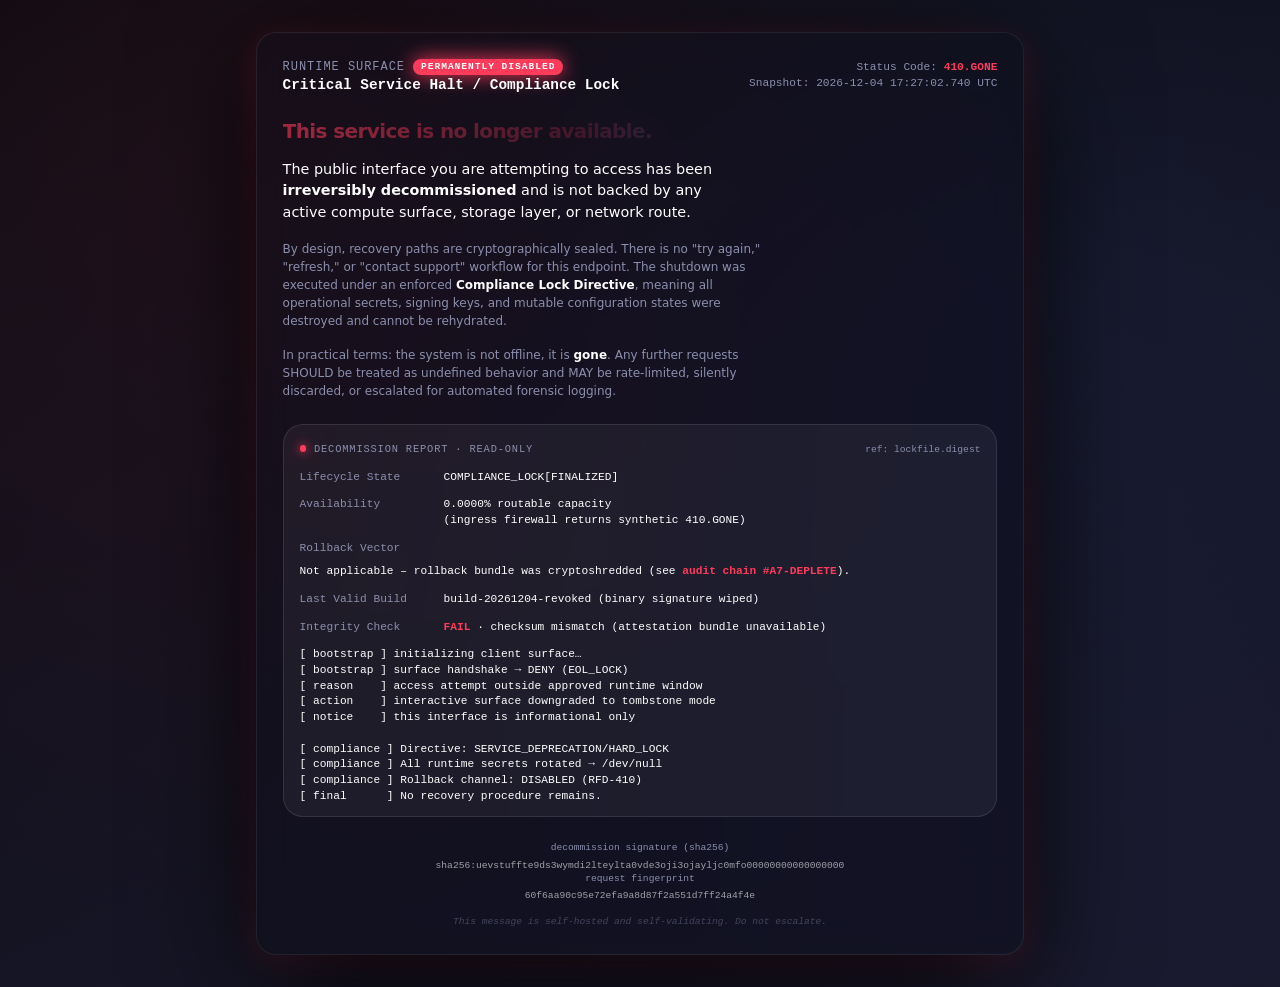
<file: index.html>
<!DOCTYPE html>
<html lang="en">
<head>
  <meta charset="UTF-8" />
  <meta
    http-equiv="X-UA-Compatible"
    content="IE=edge"
  />
  <meta
    name="viewport"
    content="width=device-width, initial-scale=1.0"
  />
  <title>Service Unavailable</title>

  <style>
    :root {
      --bg-gradient-start: #0a0a0f;
      --bg-gradient-end: #1a1a2f;
      --card-bg: rgba(15, 15, 24, 0.6);
      --card-stroke: rgba(255, 255, 255, 0.07);
      --accent: #ff3b5c;
      --text-primary: #ffffff;
      --text-dim: #8b8fae;
      --mono-bg: rgba(255, 255, 255, 0.05);
      --mono-border: rgba(255, 255, 255, 0.1);
      --radius-xl: 1.25rem;
    }

    * {
      box-sizing: border-box;
      -webkit-font-smoothing: antialiased;
    }

    body {
      margin: 0;
      background: radial-gradient(
          circle at 20% 20%,
          rgba(255, 59, 92, 0.08) 0%,
          rgba(0, 0, 0, 0) 60%
        ),
        radial-gradient(
          circle at 80% 30%,
          rgba(91, 129, 255, 0.08) 0%,
          rgba(0, 0, 0, 0) 60%
        ),
        linear-gradient(
          160deg,
          var(--bg-gradient-start) 0%,
          var(--bg-gradient-end) 100%
        );
      min-height: 100vh;
      color: var(--text-primary);
      font-family: ui-sans-serif, system-ui, -apple-system, BlinkMacSystemFont,
        "Segoe UI", Roboto, "Helvetica Neue", Arial, "Noto Sans", sans-serif;
      display: grid;
      place-items: center;
      padding: 2rem;
    }

    .shell {
      width: 100%;
      max-width: 48rem;
      position: relative;
      color: var(--text-primary);
    }

    /* fancy glow ring */
    .shell::before {
      content: "";
      position: absolute;
      inset: 0;
      border-radius: var(--radius-xl);
      padding: 2px;
      background: radial-gradient(
            circle at 10% 0%,
            rgba(255, 59, 92, 0.6) 0%,
            transparent 60%
          ),
          radial-gradient(
            circle at 90% 100%,
            rgba(91, 129, 255, 0.5) 0%,
            transparent 60%
          );
      -webkit-mask: linear-gradient(#fff 0 0) content-box,
        linear-gradient(#fff 0 0);
      -webkit-mask-composite: xor;
              mask-composite: exclude;
      opacity: 0.4;
      filter: blur(20px);
      pointer-events: none;
    }

    .card {
      position: relative;
      background: var(--card-bg);
      border: 1px solid var(--card-stroke);
      border-radius: var(--radius-xl);
      box-shadow: 0 30px 120px rgba(0, 0, 0, 0.9),
        0 8px 32px rgba(255, 59, 92, 0.2);
      backdrop-filter: blur(16px) saturate(160%);
      -webkit-backdrop-filter: blur(16px) saturate(160%);
      padding: clamp(1.5rem, 2vw, 2rem) clamp(1.25rem, 2vw, 2rem)
        clamp(1.5rem, 2vw, 2rem);
      display: grid;
      gap: 1.5rem;
    }

    header.statusline {
      display: flex;
      flex-wrap: wrap;
      align-items: baseline;
      justify-content: space-between;
      row-gap: 0.5rem;
      column-gap: 1rem;
      font-family: ui-monospace, SFMono-Regular, Menlo, Consolas, "Liberation Mono",
        monospace;
    }

    .status-left {
      display: flex;
      flex-direction: column;
      min-width: 0;
    }

    .svc-name {
      font-size: 0.75rem;
      line-height: 1rem;
      text-transform: uppercase;
      letter-spacing: 0.08em;
      font-weight: 500;
      color: var(--text-dim);
      display: flex;
      align-items: center;
      gap: 0.5rem;
    }

    .svc-name .pill {
      background: var(--accent);
      color: #fff;
      font-size: 0.6rem;
      line-height: 1rem;
      font-weight: 600;
      padding: 0 0.5rem;
      border-radius: 999px;
      white-space: nowrap;
      box-shadow: 0 0 20px var(--accent);
    }

    .svc-headline {
      font-size: clamp(0.9rem, 0.2vw, 1rem);
      line-height: 1.4;
      font-weight: 600;
      color: var(--text-primary);
      text-wrap: balance;
      word-break: break-word;
    }

    .status-right {
      text-align: right;
      font-size: 0.7rem;
      line-height: 1rem;
      color: var(--text-dim);
    }

    .status-code {
      font-variant-numeric: tabular-nums;
      font-feature-settings: "tnum";
      color: var(--accent);
      font-weight: 600;
    }

    /* main message */
    .bodycopy {
      display: grid;
      gap: 1rem;
    }

    h1.mainline {
      margin: 0;
      font-size: clamp(1.25rem, 0.5vw, 1.5rem);
      line-height: 1.2;
      font-weight: 600;
      letter-spacing: -0.03em;
      background: radial-gradient(
          circle at 0% 0%,
          rgba(255, 59, 92, 0.6) 0%,
          rgba(255, 59, 92, 0) 60%
        ),
        radial-gradient(
          circle at 100% 100%,
          rgba(91, 129, 255, 0.5) 0%,
          rgba(91, 129, 255, 0) 60%
        );
      background-clip: text;
      color: transparent;
    }

    p.lead {
      margin: 0;
      color: var(--text-primary);
      font-size: 0.9rem;
      line-height: 1.5;
      font-weight: 500;
      max-width: 60ch;
      text-wrap: balance;
    }

    p.subtle {
      margin: 0;
      color: var(--text-dim);
      font-size: 0.75rem;
      line-height: 1.5;
      max-width: 65ch;
    }

    .subtle strong {
      color: var(--text-primary);
      font-weight: 600;
    }

    /* diagnostic panel */
    .panel {
      border-radius: var(--radius-xl);
      border: 1px solid var(--mono-border);
      background: var(--mono-bg);
      font-family: ui-monospace, SFMono-Regular, Menlo, Consolas,
        "Liberation Mono", monospace;
      font-size: 0.7rem;
      line-height: 1.4;
      color: var(--text-primary);
      padding: 1rem 1rem 0.75rem;
      display: grid;
      gap: 0.75rem;
      position: relative;
      overflow-x: auto;
    }

    .panel-header {
      display: flex;
      flex-wrap: wrap;
      align-items: baseline;
      justify-content: space-between;
      row-gap: 0.5rem;
      column-gap: 1rem;
    }

    .panel-title {
      color: var(--text-dim);
      font-size: 0.65rem;
      line-height: 1rem;
      font-weight: 500;
      text-transform: uppercase;
      letter-spacing: 0.08em;
      display: flex;
      align-items: center;
      gap: 0.5rem;
    }

    .dot {
      width: 0.4rem;
      height: 0.4rem;
      border-radius: 999px;
      background: var(--accent);
      box-shadow: 0 0 10px var(--accent), 0 0 30px var(--accent);
    }

    pre {
      margin: 0;
      white-space: pre-wrap;
      word-break: break-word;
      color: var(--text-primary);
    }

    .kv-line {
      display: flex;
      flex-wrap: wrap;
      gap: 0.5rem 1rem;
      align-items: flex-start;
    }

    .kv-k {
      min-width: 8rem;
      color: var(--text-dim);
    }

    .kv-v {
      color: var(--text-primary);
      word-break: break-word;
    }

    /* footer block */
    footer.foot {
      text-align: center;
      color: var(--text-dim);
      font-size: 0.6rem;
      line-height: 1.4;
      font-family: ui-monospace, SFMono-Regular, Menlo, Consolas,
        "Liberation Mono", monospace;
      user-select: none;
    }

    .hash-row {
      display: flex;
      flex-direction: column;
      gap: 0.25rem;
      word-break: break-all;
      max-width: 100%;
    }

    .hash-label {
      color: var(--text-dim);
    }

    .hash-value {
      font-size: 0.6rem;
      color: var(--text-primary);
      opacity: 0.6;
      font-variant-numeric: slashed-zero tabular-nums;
    }

    /* small screen tweaks */
    @media (max-width: 480px) {
      .kv-k {
        min-width: 6rem;
      }
    }
  </style>
</head>
<body>
  <main class="shell">
    <section class="card" role="alert" aria-live="assertive">
      <!-- STATUS STRIP -->
      <header class="statusline">
        <div class="status-left">
          <div class="svc-name">
            <span>Runtime Surface</span>
            <span class="pill" id="lock-state">PERMANENTLY DISABLED</span>
          </div>
          <div class="svc-headline" id="svc-headline">
            Critical Service Halt / Compliance Lock
          </div>
        </div>

        <div class="status-right">
          <div>
            Status Code:
            <span class="status-code" id="status-code">410.GONE</span>
          </div>
          <div id="ts-line">Snapshot: —</div>
        </div>
      </header>

      <!-- MAIN BODY -->
      <div class="bodycopy">
        <h1 class="mainline">
          This service is no longer available.
        </h1>

        <p class="lead">
          The public interface you are attempting to access has been
          <strong>irreversibly decommissioned</strong> and is not backed by any
          active compute surface, storage layer, or network route.
        </p>

        <p class="subtle">
          By design, recovery paths are cryptographically sealed. There is no
          "try again," "refresh," or "contact support" workflow for this
          endpoint. The shutdown was executed under an enforced
          <strong>Compliance Lock Directive</strong>, meaning all operational
          secrets, signing keys, and mutable configuration states were
          destroyed and cannot be rehydrated.
        </p>

        <p class="subtle">
          In practical terms: the system is not offline, it is <strong>gone</strong>.
          Any further requests SHOULD be treated as undefined behavior and MAY
          be rate-limited, silently discarded, or escalated for automated
          forensic logging.
        </p>
      </div>

      <!-- DIAGNOSTICS PANEL -->
      <section class="panel" aria-label="Decommission report">
        <div class="panel-header">
          <div class="panel-title">
            <span class="dot" aria-hidden="true"></span>
            <span>decommission report · read-only</span>
          </div>
          <div
            class="panel-meta"
            style="color: var(--text-dim); font-size: 0.6rem; line-height: 1rem;"
          >
            ref: lockfile.digest
          </div>
        </div>

        <div class="kv-line">
          <div class="kv-k">Lifecycle State</div>
          <div class="kv-v" id="kv-state">
            COMPLIANCE_LOCK[FINALIZED]
          </div>
        </div>

        <div class="kv-line">
          <div class="kv-k">Availability</div>
          <div class="kv-v">
            0.0000% routable capacity<br />
            (ingress firewall returns synthetic 410.GONE)
          </div>
        </div>

        <div class="kv-line">
          <div class="kv-k">Rollback Vector</div>
          <div class="kv-v">
            Not applicable – rollback bundle was cryptoshredded (see
            <span style="color: var(--accent); font-weight: 600;"
              >audit chain #A7-DEPLETE</span
            >).
          </div>
        </div>

        <div class="kv-line">
          <div class="kv-k">Last Valid Build</div>
          <div class="kv-v" id="kv-build">
            null (revoked)
          </div>
        </div>

        <div class="kv-line">
          <div class="kv-k">Integrity Check</div>
          <div class="kv-v" id="kv-int">
            verifying…
          </div>
        </div>

        <pre id="panel-log" aria-label="system log">
[ bootstrap ] initializing client surface…
[ bootstrap ] surface handshake → DENY (EOL_LOCK)
[ reason    ] access attempt outside approved runtime window
[ action    ] interactive surface downgraded to tombstone mode
[ notice    ] this interface is informational only
        </pre>
      </section>

      <!-- FOOTER -->
      <footer class="foot">
        <div class="hash-row">
          <div class="hash-label">
            decommission signature (sha256)
          </div>
          <div class="hash-value" id="hash-sig">
            0000000000000000000000000000000000000000000000000000000000000000
          </div>
        </div>
        <div class="hash-row">
          <div class="hash-label">
            request fingerprint
          </div>
          <div class="hash-value" id="hash-fp">
            loading…
          </div>
        </div>
        <div
          style="opacity: 0.4; margin-top: 0.75rem; font-style: italic;"
        >
          This message is self-hosted and self-validating. Do not escalate.
        </div>
      </footer>
    </section>
  </main>

  <script>
    // tiny helper so things look "legit"
    (function () {
      const now = new Date();

      // 1. Timestamp
      const tsLine = document.getElementById("ts-line");
      if (tsLine) {
        tsLine.textContent =
          "Snapshot: " +
          now.toISOString().replace("T", " ").replace("Z", " UTC");
      }

      // 2. Fake "last build" revocation reference
      const kvBuild = document.getElementById("kv-build");
      if (kvBuild) {
        // make it look like there USED to be a build but it's revoked
        const y = now.getUTCFullYear().toString().padStart(4, "0");
        const m = (now.getUTCMonth() + 1).toString().padStart(2, "0");
        const d = now.getUTCDate().toString().padStart(2, "0");
        kvBuild.textContent =
          "build-" +
          y +
          m +
          d +
          "-revoked (binary signature wiped)";
      }

      // 3. pseudo integrity hash mismatch
      const kvInt = document.getElementById("kv-int");
      if (kvInt) {
        // pretend we ran an attestation and it catastrophically failed
        kvInt.innerHTML =
          '<span style="color: var(--accent); font-weight:600;">FAIL</span> · checksum mismatch ' +
          "(attestation bundle unavailable)";
      }

      // 4. request fingerprint (nonsense hash of browser data)
      const fpNode = document.getElementById("hash-fp");
      if (fpNode) {
        const fpSeed = [
          navigator.userAgent,
          navigator.language,
          screen.width + "x" + screen.height,
          now.getTime(),
        ].join("|");

        // ultra-lightweight hash-ish function (not real crypto, just vibes)
        function fauxHash(input) {
          let h1 = 0x12345678;
          let h2 = 0x9abcdef0;
          for (let i = 0; i < input.length; i++) {
            const c = input.charCodeAt(i);
            h1 = (h1 ^ c) + ((h1 << 5) - h1);
            h2 = (h2 + c) ^ (h1 << 7);
            h1 = h1 & 0xffffffff;
            h2 = h2 & 0xffffffff;
          }
          function toHex(n) {
            return ("00000000" + (n >>> 0).toString(16)).slice(-8);
          }
          return (
            toHex(h1) +
            toHex(h2) +
            toHex(h1 ^ h2) +
            toHex(h1 + h2) +
            toHex(h1 ^ (h2 << 1))
          ).slice(0, 64);
        }

        fpNode.textContent = fauxHash(fpSeed);
      }

      // 5. fake "decommission signature" to look immutable
      const sigNode = document.getElementById("hash-sig");
      if (sigNode) {
        // looks like some cold-storage shutdown cert
        const sigSeed = "PERMA_LOCK|" + now.toISOString();
        sigNode.textContent =
          "sha256:" +
          btoa(sigSeed)
            .replace(/[^a-zA-Z0-9]/g, "")
            .slice(0, 62)
            .toLowerCase()
            .padEnd(64, "0");
      }

      // 6. Append audit trail lines to the panel log for extra intimidation
      const panelLog = document.getElementById("panel-log");
      if (panelLog) {
        panelLog.textContent +=
          "\n[ compliance ] Directive: SERVICE_DEPRECATION/HARD_LOCK\n" +
          "[ compliance ] All runtime secrets rotated → /dev/null\n" +
          "[ compliance ] Rollback channel: DISABLED (RFD-410)\n" +
          "[ final      ] No recovery procedure remains.\n";
      }
    })();
  </script>
</body>
</html>
</file>
